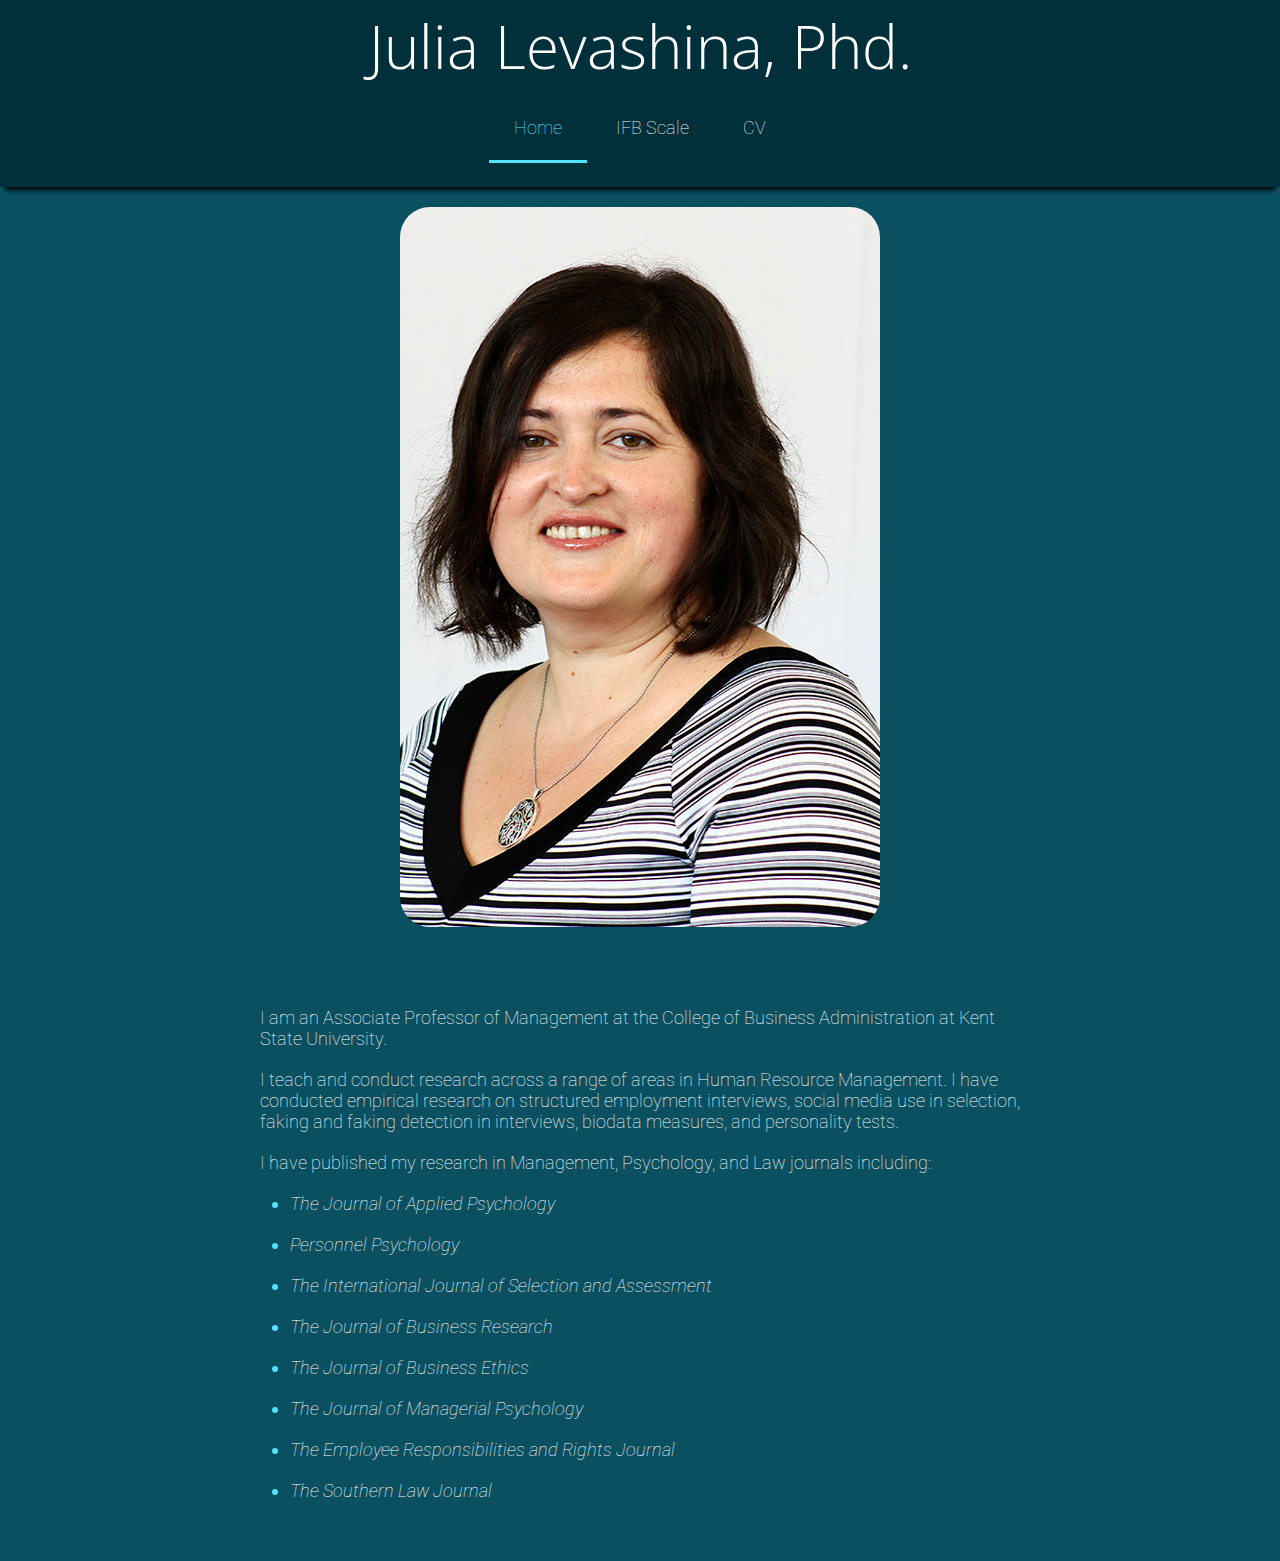
<file: index.html>
<!DOCTYPE html>
<html>

<head>
	<title>Julia Levashina, Phd.</title>
	<link rel="stylesheet" href="style/style.css">
</head>

<body>

	<header>
		<h1>Julia Levashina, Phd.</h1>

		<nav>
			<ul id="menu-ul">
				<li id="menu-li"><a id="active" href="index.html">Home</a></li>
				<li id="menu-li"><a href="ifbscale.html">IFB Scale</a></li>
				<li id="menu-li"><a href="files/CV_Levashina_2019.pdf">CV</a></li>
			</ul>
		</nav>
	</header>

	<div class="flex-container">
		<div id="julia-block"><img id="julia" src="images/front.jpg"> </div>

		<div id="text-block">
			<div id="text">
				<!-- <h2>Who am I?</h2> -->	

				<p>I am an Associate Professor of Management at the College of Business Administration at
					Kent State University.</p>
				<p> I teach and conduct research across a range of areas in Human Resource Management. I have conducted empirical
					research on structured employment interviews, social media use in selection,
					faking and faking detection in interviews, biodata measures, and personality tests.</p>
				<p> I have published my research in Management, Psychology, and Law journals including:
					<ul>
						<li><p><i>The Journal of Applied Psychology</i></p></li>
						<li><p><i>Personnel Psychology</i></p></li>
						<li><p><i>The International Journal of Selection and Assessment</i></p></li>
						<li><p><i>The Journal of Business Research</i></p></li>
						<li><p><i>The Journal of Business Ethics</i></p></li>
						<li><p><i>The Journal of Managerial Psychology</i></p></li>
						<li><p><i>The Employee Responsibilities and Rights Journal</i></p></li>
						<li><p><i>The Southern Law Journal</i></p></li>
					</ul>
				</p>
			</div>
		</div>
	</div>
</body>

</html>
</file>
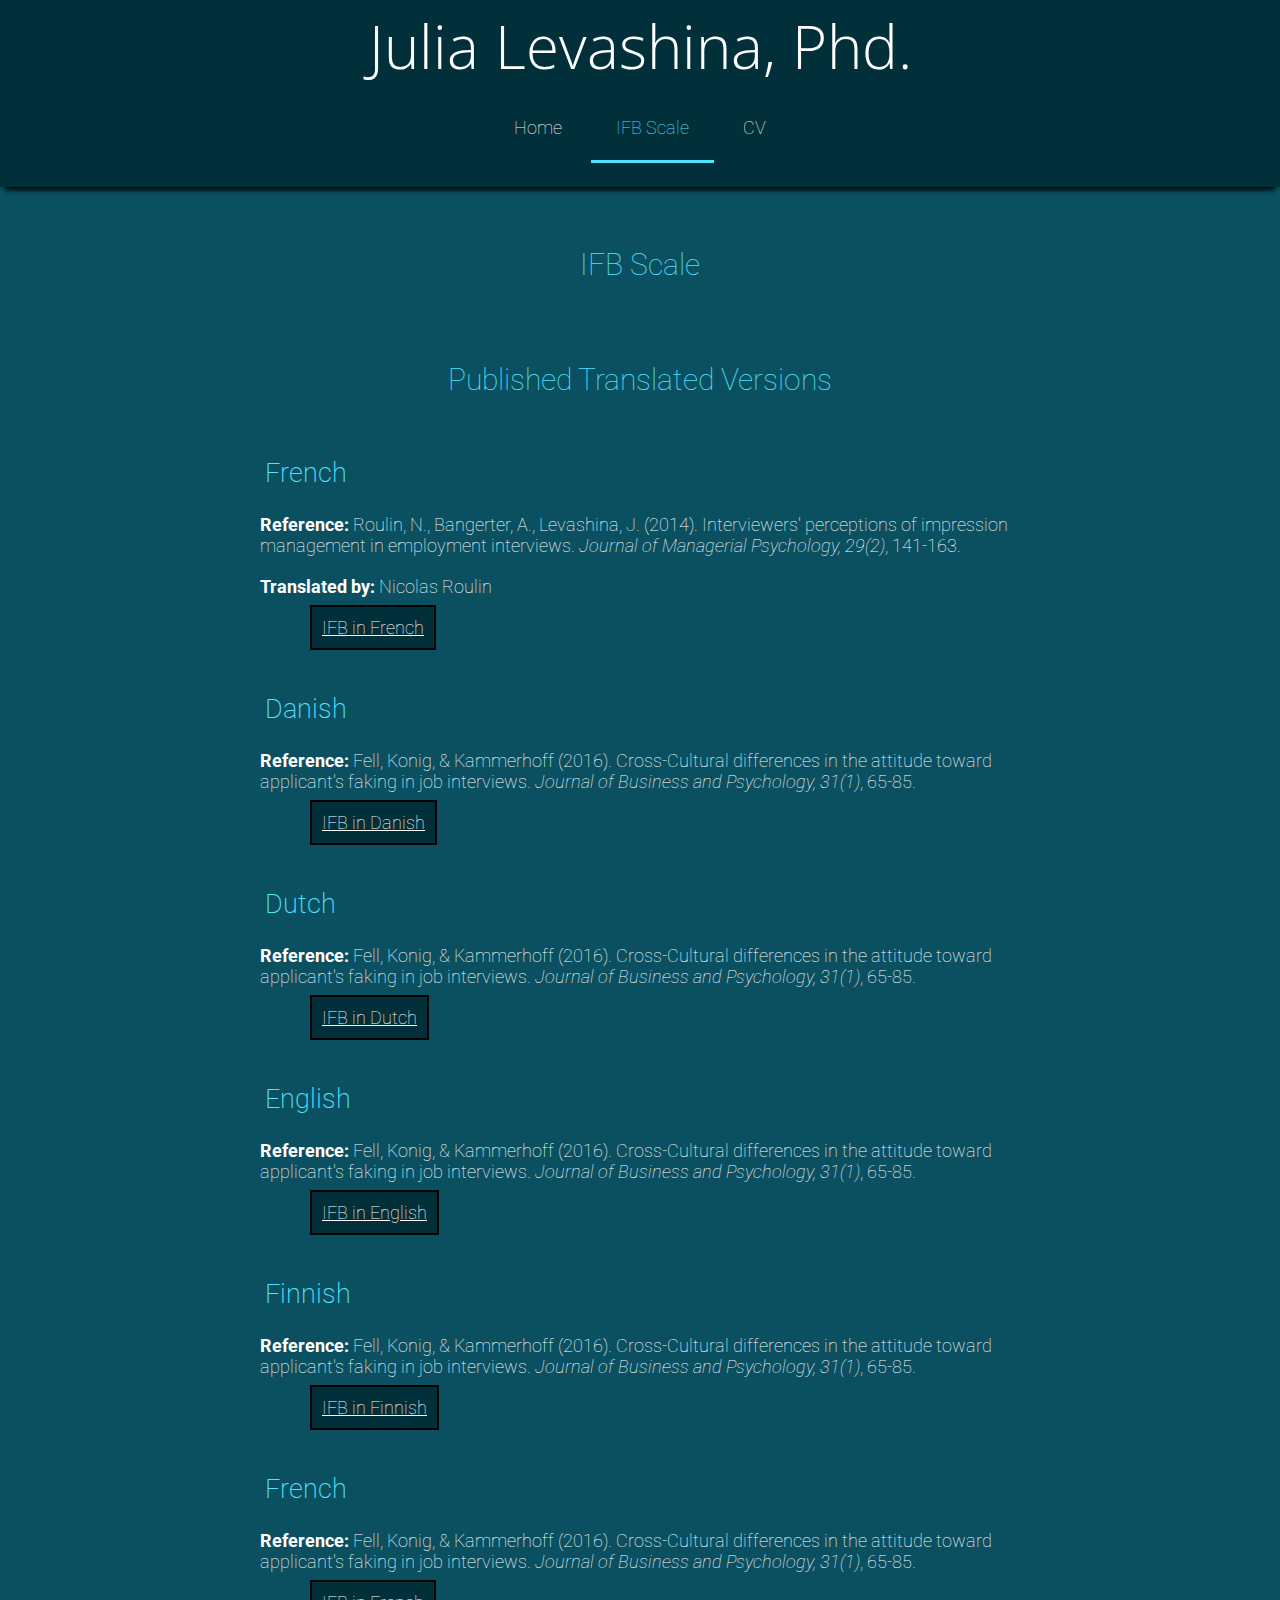
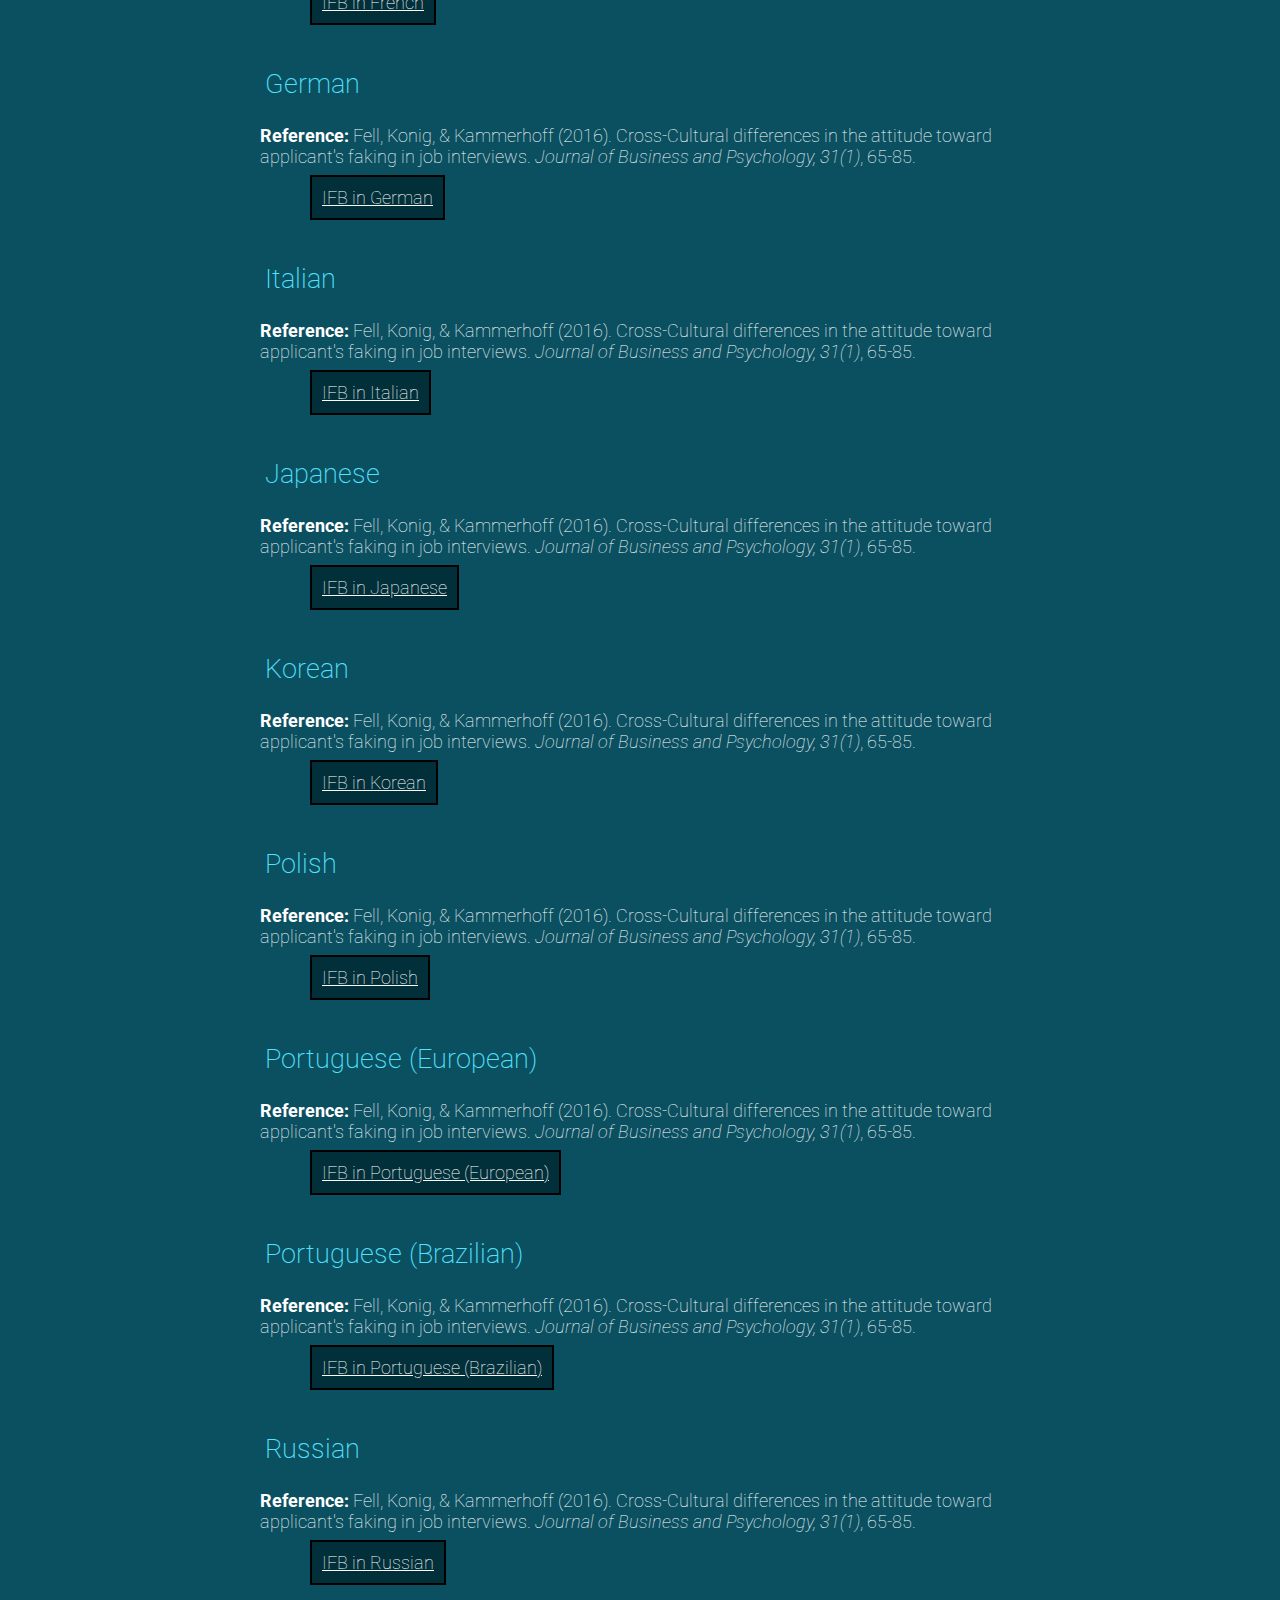
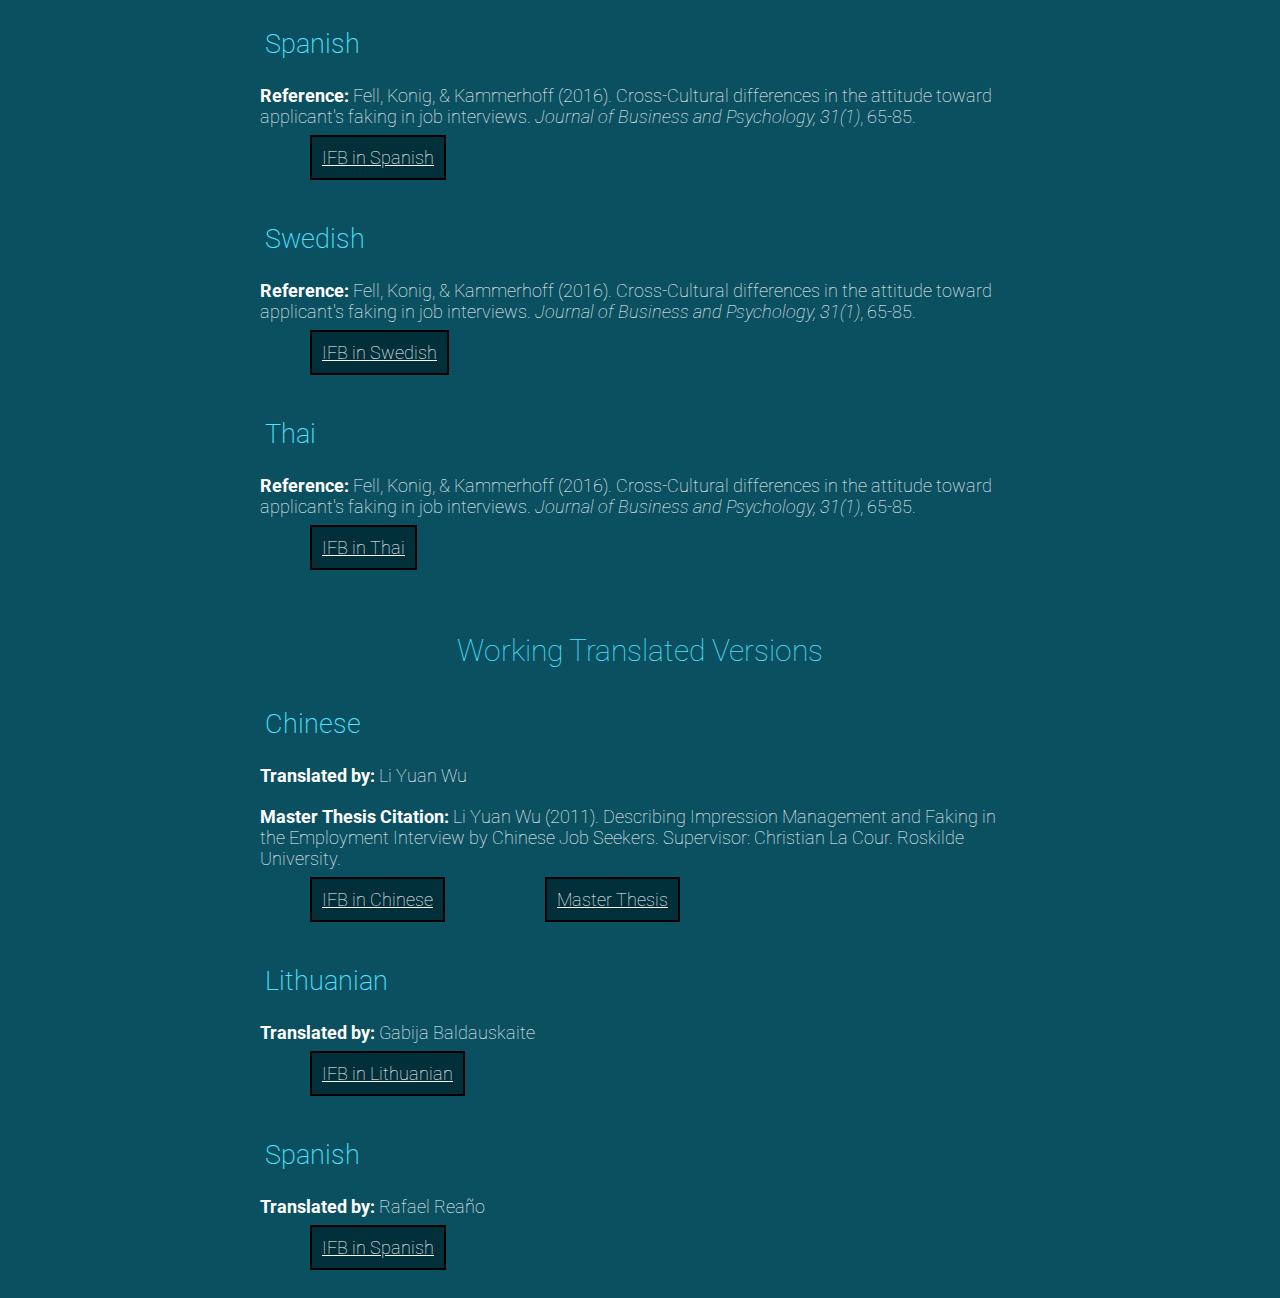
<file: ifbscale.html>
<!DOCTYPE html>
<html>

<head>
	<title>Julia Levashina, Phd.</title>
	<link rel="stylesheet" href="style/style.css">
</head>

<body>

	<header>
		<h1>Julia Levashina, Phd.</h1>

		<nav>
			<ul id="menu-ul">
				<li id="menu-li"><a href="index.html">Home</a></li>
				<li id="menu-li"><a  id="active"  href="ifbscale.html">IFB Scale</a></li>
				<li id="menu-li"><a href="files/CV_Levashina_2019.pdf">CV</a></li>
			</ul>
		</nav>
	</header>

	<div class="flex-container">
		<div id="text-block">
			<div id="text">
				<h2>IFB Scale</h2>
				<h2 style="margin-top: 70px;">Published Translated Versions</h2>


				<h3 style="margin-top: 50px;">French</h3>
				<p><strong>Reference:</strong> Roulin, N., Bangerter, A., Levashina, J. (2014). Interviewers' perceptions of impression management in employment interviews. <i>Journal of Managerial Psychology, 29(2)</i>, 141-163.</p>
				<p><strong>Translated by:</strong> Nicolas Roulin</p>
				<p><a class="link_button" href="files/ifbfrench.pdf" style="margin-left: 50px;margin-right:50px;">IFB in French</a></p>

				<h3 style="margin-top: 50px;">Danish</h3>
				<p><strong>Reference:</strong> Fell, Konig, & Kammerhoff (2016). Cross-Cultural differences in the attitude toward applicant's faking in job interviews. <i>Journal of Business and Psychology, 31(1)</i>, 65-85.</p>
				<p><a class="link_button" href="files/ifbdanish.xls" style="margin-left: 50px;margin-right:50px;">IFB in Danish</a></p>

				<h3 style="margin-top: 50px;">Dutch</h3>
				<p><strong>Reference:</strong> Fell, Konig, & Kammerhoff (2016). Cross-Cultural differences in the attitude toward applicant's faking in job interviews. <i>Journal of Business and Psychology, 31(1)</i>, 65-85.</p>
				<p><a class="link_button" href="files/ifbdutch.xls" style="margin-left: 50px;margin-right:50px;">IFB in Dutch</a></p>

				<h3 style="margin-top: 50px;">English</h3>
				<p><strong>Reference:</strong> Fell, Konig, & Kammerhoff (2016). Cross-Cultural differences in the attitude toward applicant's faking in job interviews. <i>Journal of Business and Psychology, 31(1)</i>, 65-85.</p>
				<p><a class="link_button" href="files/ifbenglish.xls" style="margin-left: 50px;margin-right:50px;">IFB in English</a></p>

				<h3 style="margin-top: 50px;">Finnish</h3>
				<p><strong>Reference:</strong> Fell, Konig, & Kammerhoff (2016). Cross-Cultural differences in the attitude toward applicant's faking in job interviews. <i>Journal of Business and Psychology, 31(1)</i>, 65-85.</p>
				<p><a class="link_button" href="files/ifbfinnish.xls" style="margin-left: 50px;margin-right:50px;">IFB in Finnish</a></p>

				<h3 style="margin-top: 50px;">French</h3>
				<p><strong>Reference:</strong> Fell, Konig, & Kammerhoff (2016). Cross-Cultural differences in the attitude toward applicant's faking in job interviews. <i>Journal of Business and Psychology, 31(1)</i>, 65-85.</p>
				<p><a class="link_button" href="files/ifbfrench.xls" style="margin-left: 50px;margin-right:50px;">IFB in French</a></p>

				<h3 style="margin-top: 50px;">German</h3>
				<p><strong>Reference:</strong> Fell, Konig, & Kammerhoff (2016). Cross-Cultural differences in the attitude toward applicant's faking in job interviews. <i>Journal of Business and Psychology, 31(1)</i>, 65-85.</p>
				<p><a class="link_button" href="files/ifbgerman.xls" style="margin-left: 50px;margin-right:50px;">IFB in German</a></p>

				<h3 style="margin-top: 50px;">Italian</h3>
				<p><strong>Reference:</strong> Fell, Konig, & Kammerhoff (2016). Cross-Cultural differences in the attitude toward applicant's faking in job interviews. <i>Journal of Business and Psychology, 31(1)</i>, 65-85.</p>
				<p><a class="link_button" href="files/ifbitalian.xls" style="margin-left: 50px;margin-right:50px;">IFB in Italian</a></p>

				<h3 style="margin-top: 50px;">Japanese</h3>
				<p><strong>Reference:</strong> Fell, Konig, & Kammerhoff (2016). Cross-Cultural differences in the attitude toward applicant's faking in job interviews. <i>Journal of Business and Psychology, 31(1)</i>, 65-85.</p>
				<p><a class="link_button" href="files/ifbjapanese.xls" style="margin-left: 50px;margin-right:50px;">IFB in Japanese</a></p>

				<h3 style="margin-top: 50px;">Korean</h3>
				<p><strong>Reference:</strong> Fell, Konig, & Kammerhoff (2016). Cross-Cultural differences in the attitude toward applicant's faking in job interviews. <i>Journal of Business and Psychology, 31(1)</i>, 65-85.</p>
				<p><a class="link_button" href="files/ifbkorean.xls" style="margin-left: 50px;margin-right:50px;">IFB in Korean</a></p>

				<h3 style="margin-top: 50px;">Polish</h3>
				<p><strong>Reference:</strong> Fell, Konig, & Kammerhoff (2016). Cross-Cultural differences in the attitude toward applicant's faking in job interviews. <i>Journal of Business and Psychology, 31(1)</i>, 65-85.</p>
				<p><a class="link_button" href="files/ifbpolish.xls" style="margin-left: 50px;margin-right:50px;">IFB in Polish</a></p>

				<h3 style="margin-top: 50px;">Portuguese (European)</h3>
				<p><strong>Reference:</strong> Fell, Konig, & Kammerhoff (2016). Cross-Cultural differences in the attitude toward applicant's faking in job interviews. <i>Journal of Business and Psychology, 31(1)</i>, 65-85.</p>
				<p><a class="link_button" href="files/ifbportuguesept.xls" style="margin-left: 50px;margin-right:50px;">IFB in Portuguese (European)</a></p>

				<h3 style="margin-top: 50px;">Portuguese (Brazilian)</h3>
				<p><strong>Reference:</strong> Fell, Konig, & Kammerhoff (2016). Cross-Cultural differences in the attitude toward applicant's faking in job interviews. <i>Journal of Business and Psychology, 31(1)</i>, 65-85.</p>
				<p><a class="link_button" href="files/ifbportuguesebr.xls" style="margin-left: 50px;margin-right:50px;">IFB in Portuguese (Brazilian)</a></p>

				<h3 style="margin-top: 50px;">Russian</h3>
				<p><strong>Reference:</strong> Fell, Konig, & Kammerhoff (2016). Cross-Cultural differences in the attitude toward applicant's faking in job interviews. <i>Journal of Business and Psychology, 31(1)</i>, 65-85.</p>
				<p><a class="link_button" href="files/ifbrussian.xls" style="margin-left: 50px;margin-right:50px;">IFB in Russian</a></p>

				<h3 style="margin-top: 50px;">Spanish</h3>
				<p><strong>Reference:</strong> Fell, Konig, & Kammerhoff (2016). Cross-Cultural differences in the attitude toward applicant's faking in job interviews. <i>Journal of Business and Psychology, 31(1)</i>, 65-85.</p>
				<p><a class="link_button" href="files/ifbspanish.xls" style="margin-left: 50px;margin-right:50px;">IFB in Spanish</a></p>

				<h3 style="margin-top: 50px;">Swedish</h3>
				<p><strong>Reference:</strong> Fell, Konig, & Kammerhoff (2016). Cross-Cultural differences in the attitude toward applicant's faking in job interviews. <i>Journal of Business and Psychology, 31(1)</i>, 65-85.</p>
				<p><a class="link_button" href="files/ifbswedish.xls" style="margin-left: 50px;margin-right:50px;">IFB in Swedish</a></p>

				<h3 style="margin-top: 50px;">Thai</h3>
				<p><strong>Reference:</strong> Fell, Konig, & Kammerhoff (2016). Cross-Cultural differences in the attitude toward applicant's faking in job interviews. <i>Journal of Business and Psychology, 31(1)</i>, 65-85.</p>
				<p><a class="link_button" href="files/ifbthai.xls" style="margin-left: 50px;margin-right:50px;">IFB in Thai</a></p>

				<h2 style="margin-top: 70px;">Working Translated Versions</h2>

				<h3 style="margin-top: 30px;">Chinese</h3>
				<p><strong>Translated by:</strong> Li Yuan Wu</p>
				<p><strong>Master Thesis Citation:</strong> Li Yuan Wu (2011). Describing Impression Management and Faking in the Employment Interview by Chinese Job Seekers. Supervisor: Christian La Cour. Roskilde University.</p>
				<p><a class="link_button" href="files/ifbchinese.pdf" style="margin-left: 50px;margin-right:50px;">IFB in Chinese</a><a class="link_button" style="margin-left: 50px;" href="files/ifbinchina.pdf">Master Thesis</a></p>

				<h3 style="margin-top: 50px;">Lithuanian</h3>
				<p><strong>Translated by:</strong> Gabija Baldauskaite</p>
				<p><a class="link_button" href="files/ifblithuanian.pdf" style="margin-left: 50px;margin-right:50px;">IFB in Lithuanian</a></p>

				<h3 style="margin-top: 50px;">Spanish</h3>
				<p><strong>Translated by:</strong> Rafael Reaño</p>
				<p><a class="link_button" href="files/ifbspanish.pdf" style="margin-left: 50px;margin-right:50px;">IFB in Spanish</a></p>
			</div>
		</div>
	</div>
</body>

</html>
</file>
<file: style/style.css>
@import url('https://fonts.googleapis.com/css?family=Open+Sans+Condensed:300');
@import url('https://fonts.googleapis.com/css?family=Roboto');

/* HEADER */

* {
  margin: 0;
  padding: 0;
  border: 0;
  outline: 0;
  font-size: 100%;
  vertical-align: baseline;
  background: transparent;
}

html, body {
  margin: 0 auto;
  /*background-color: rgb(118, 207, 224);*/
  background-color: rgb(11, 80, 97);

}

strong {
   font-weight: bold;
}

header {
  margin: 0;
  background-color: rgb(1, 47, 58);  
}

h1 {
  color: #FFFFFF;
  margin: 0px;
}

hr {
   color:#ededed;
}

header {
  text-align: center;
}

h1 {
  padding: 5px;
  margin: 0px;
  font-family: 'Open Sans Condensed', sans-serif;
  font-weight:100;
  font-size: 60px;
}

h2 {
   padding: 5px;
   margin: 0px;
   margin-top: 15px;
   font-family: 'Roboto', sans-serif;
   font-weight:100;
   font-size: 30px;
   text-align: center;
}

h3 {
   padding: 5px;
   margin: 0px;
   margin-top: 15px;
   font-family: 'Roboto', sans-serif;
   font-weight:200;
   font-size: 27px;
}

/* NAVIGATION MENU */
nav {
  text-align: center;
  padding-bottom: 20px;

  box-shadow: 0 8px 5px -5px black;
  width: 100%;
}

hr {
  margin:0px;
  padding:0px;
}

ul {
  padding-left: 30px;
}

nav ul {
  list-style-type: none;
  margin:0px;
  padding:0px;
}

nav li {
  display: inline-block;
}

nav li a {
  text-align: center;
  display:inherit;
  color:whitesmoke;
  padding: 25px;
  text-decoration: none;
  overflow:hidden;
}

nav li a:hover {
  border-bottom: 3px solid #51E3FF;
  padding-bottom:22px;
}

#active {
  border-bottom: 3px solid #51E3FF;
  padding-bottom:22px;
  color: #51E3FF;
}


/* MAIN CONTENT */


.flex-container {
  display: flex; 
  flex-wrap: wrap; 
  flex-direction: row;
  justify-content: center;
  align-content: center;
  height:100%;
}

#julia-block {
  max-height: 720px;
  max-width: 480px;
  margin:20px;
}

#julia {
  border-radius:30px;
}

#text-block {
  max-width:800px;
  min-height:100%;
  align-content: center;
  vertical-align: middle;
  margin:20px;
  display:flex;
  justify-content:cener;
  align-items:center;
}

#text {
  border-radius: 30px;
  padding: 20px;
  color:#51E3FF;
  background-color: rgb(11, 80, 97);
  /*background-color:black;*/
}

.link_button {
  border-color:black;
  border-width:2px;
  border-style:solid;
  padding:10px;
  background-color:rgb(1, 47, 58);
  color:white;
  box-shadow: 2;
  font-family: 'Roboto', sans-serif;
}

p {
  margin-top: 20px;
  color:white;
}

body {
  align-content: center;
  font-family: 'Roboto', sans-serif;
  font-size: 18px;
  font-weight: 100;
}

article {
   margin-top: 20px;
  max-width: 970px;
  margin-left: auto;
  margin-right: auto;
  text-align: left;
}
</file>
